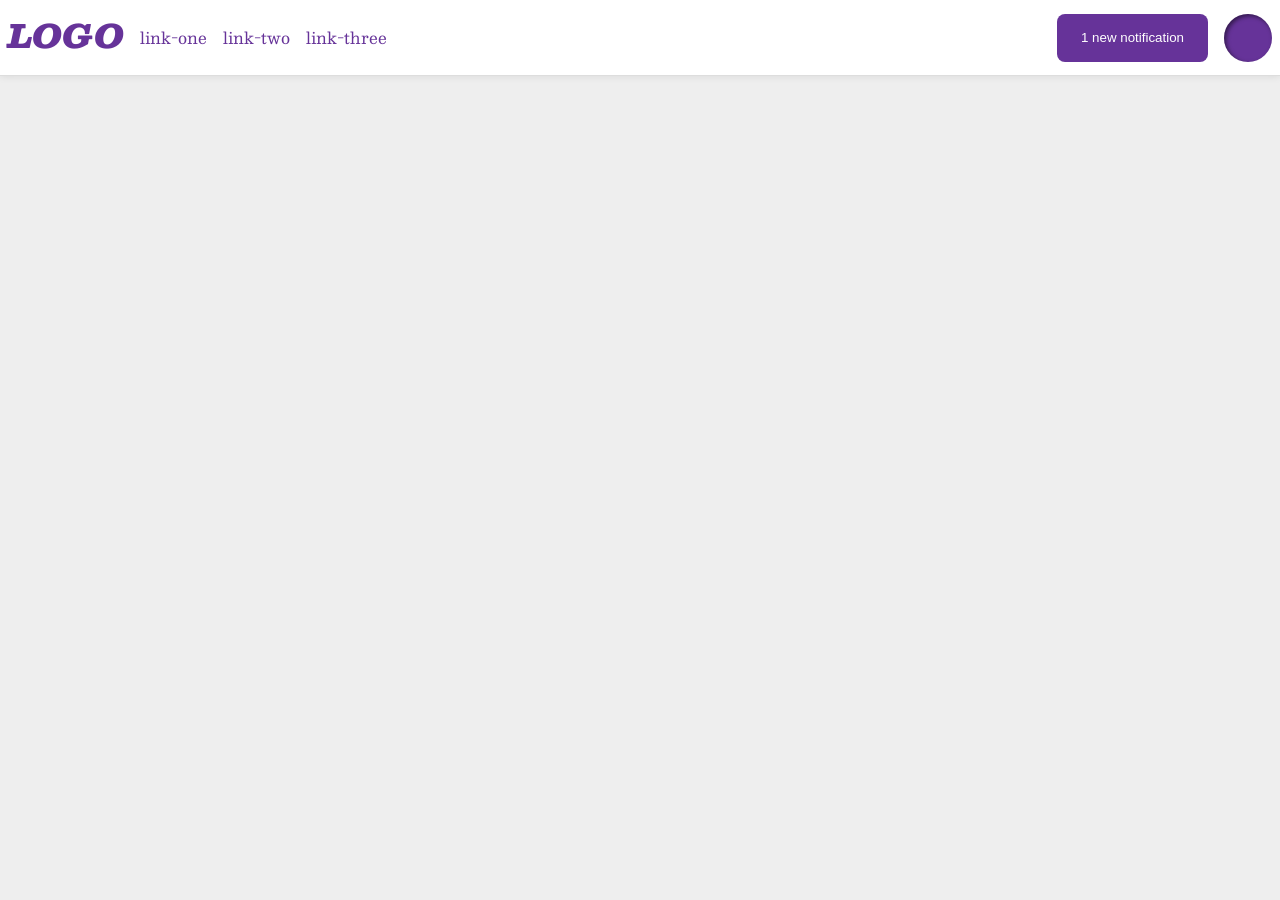
<file: foundations/flex/03-flex-header-2/index.html>
<!DOCTYPE html>
<html lang="en">
  <head>
    <meta charset="UTF-8">
    <meta http-equiv="X-UA-Compatible" content="IE=edge">
    <meta name="viewport" content="width=device-width, initial-scale=1.0">
    <title>Flex Header 2</title>
    <link rel="stylesheet" href="style.css">
  </head>
  <body>
    <div class="header">
      <div class="right-links header-contents">
        <div class="logo">
          LOGO
        </div>
        <ul class="links">
          <li><a href="https://google.com">link-one</a></li>
          <li><a href="https://google.com">link-two</a></li>
          <li><a href="https://google.com">link-three</a></li>
        </ul>
      </div>
      <div class="left-links header-contents">
        <button class="notifications">
          1 new notification
        </button>
        <div class="profile-image"></div>
      </div>
    </div>
  </body>
</html>
</file>
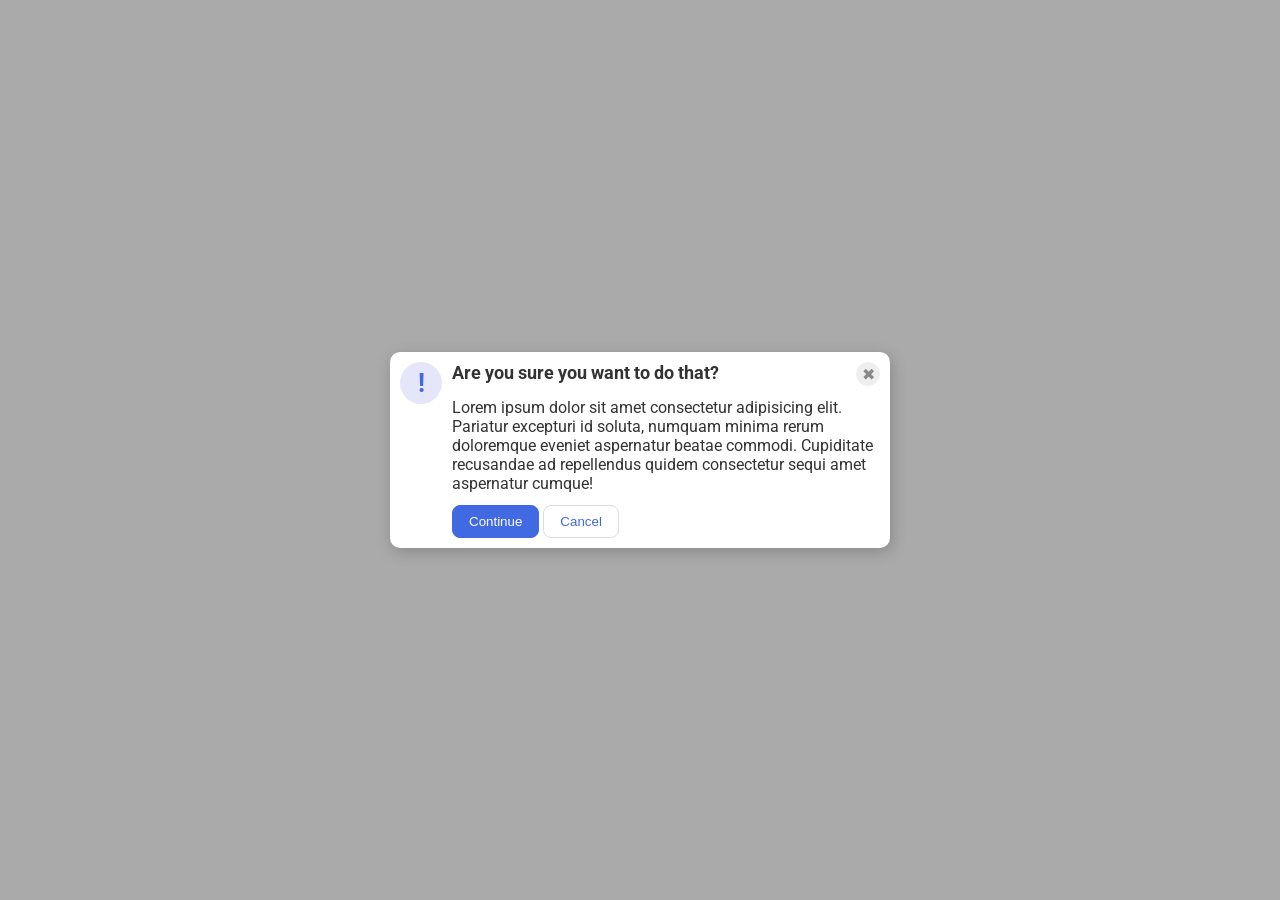
<file: foundations/flex/05-flex-modal/index.html>
<!DOCTYPE html>
<html lang="en">
  <head>
    <meta charset="UTF-8">
    <meta http-equiv="X-UA-Compatible" content="IE=edge">
    <meta name="viewport" content="width=device-width, initial-scale=1.0">
    <link rel="stylesheet" href="style.css">
    <title>Modal</title>
  </head>
  <body>
    <div class="modal">
      <div class="icon">!</div>
      <div class="header">
        <div class="title-close-button-container">
          Are you sure you want to do that?
          <button class="close-button">✖</button>
        </div>
        <div class="text">Lorem ipsum dolor sit amet consectetur adipisicing elit. Pariatur excepturi id soluta, numquam minima rerum doloremque eveniet aspernatur beatae commodi. Cupiditate recusandae ad repellendus quidem consectetur sequi amet aspernatur cumque!</div>
        <div class="buttons">
          <button class="continue">Continue</button>
          <button class="cancel">Cancel</button>
        </div>
      </div>
    </div>
  </body>
</html>
</file>
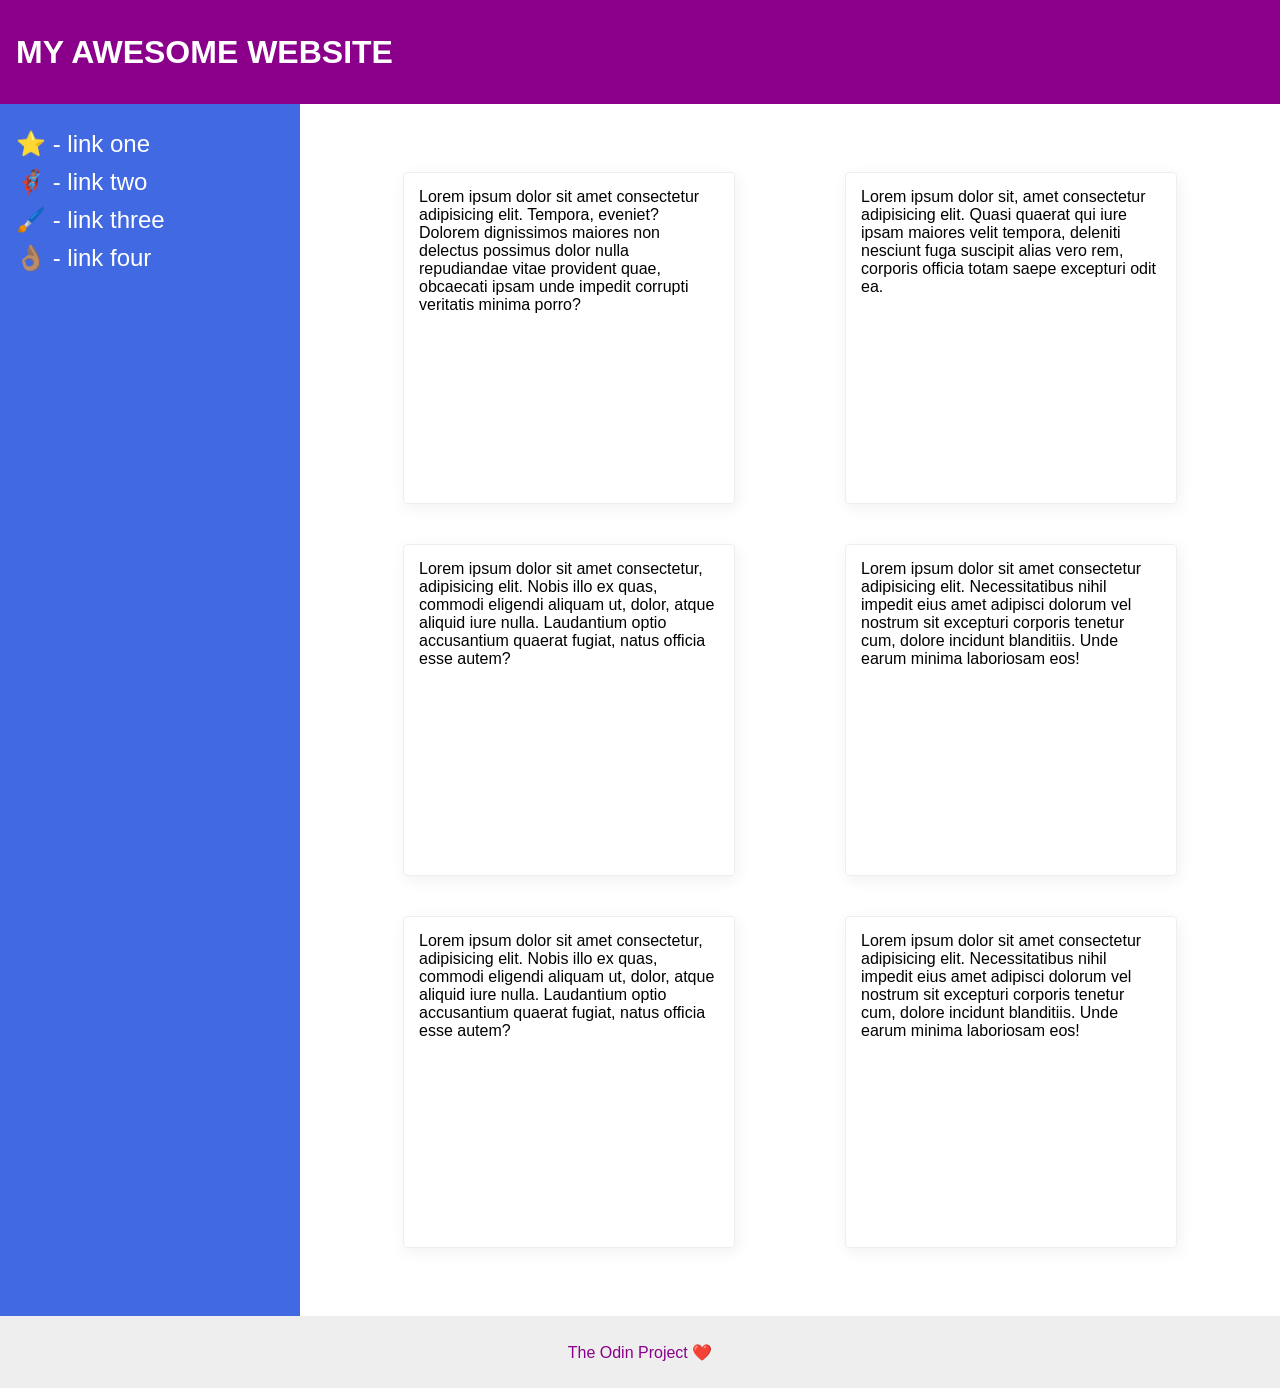
<file: foundations/flex/07-flex-layout-2/index.html>
<!DOCTYPE html>
<html lang="en">
  <head>
    <meta charset="UTF-8">
    <meta http-equiv="X-UA-Compatible" content="IE=edge">
    <meta name="viewport" content="width=device-width, initial-scale=1.0">
    <title>The Holy Grail</title>
    <link rel="stylesheet" href="style.css">
  </head>
  <body>
    <div class="header">
      MY AWESOME WEBSITE
    </div>
    <div class="center">
      <div class="sidebar">
        <ul>
          <li><a href="#">⭐ - link one</a></li>
          <li><a href="#">🦸🏽‍♂️ - link two</a></li>
          <li><a href="#">🖌️ - link three</a></li>
          <li><a href="#">👌🏽 - link four</a></li>
        </ul>
      </div>
      <div class="content">
        <div class="card">Lorem ipsum dolor sit amet consectetur adipisicing elit. Tempora, eveniet? Dolorem dignissimos maiores non delectus possimus dolor nulla repudiandae vitae provident quae, obcaecati ipsam unde impedit corrupti veritatis minima porro?</div>
        <div class="card">Lorem ipsum dolor sit, amet consectetur adipisicing elit. Quasi quaerat qui iure ipsam maiores velit tempora, deleniti nesciunt fuga suscipit alias vero rem, corporis officia totam saepe excepturi odit ea.</div>
        <div class="card">Lorem ipsum dolor sit amet consectetur, adipisicing elit. Nobis illo ex quas, commodi eligendi aliquam ut, dolor, atque aliquid iure nulla. Laudantium optio accusantium quaerat fugiat, natus officia esse autem?</div>
        <div class="card">Lorem ipsum dolor sit amet consectetur adipisicing elit. Necessitatibus nihil impedit eius amet adipisci dolorum vel nostrum sit excepturi corporis tenetur cum, dolore incidunt blanditiis. Unde earum minima laboriosam eos!</div>
        <div class="card">Lorem ipsum dolor sit amet consectetur, adipisicing elit. Nobis illo ex quas, commodi eligendi aliquam ut, dolor, atque aliquid iure nulla. Laudantium optio accusantium quaerat fugiat, natus officia esse autem?</div>
        <div class="card">Lorem ipsum dolor sit amet consectetur adipisicing elit. Necessitatibus nihil impedit eius amet adipisci dolorum vel nostrum sit excepturi corporis tenetur cum, dolore incidunt blanditiis. Unde earum minima laboriosam eos!</div>
      </div>
    </div>
    <div class="footer">
      The Odin Project ❤️
    </div>
  </body>
</html>
</file>
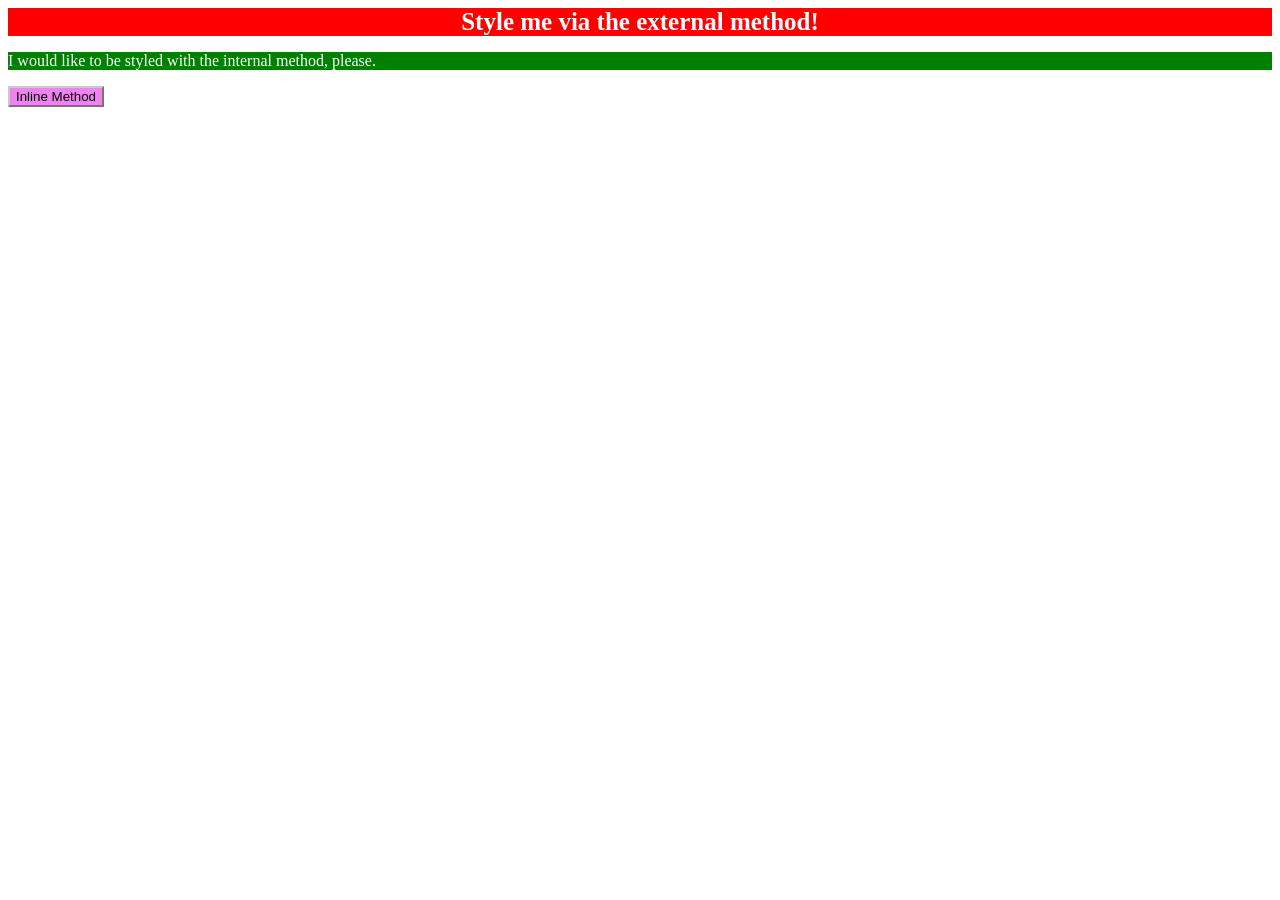
<file: foundations/intro-to-css/01-css-methods/index.html>
<!DOCTYPE html>
<html lang="en">
  <head>
    <meta charset="UTF-8">
    <meta http-equiv="X-UA-Compatible" content="IE=edge">
    <meta name="viewport" content="width=device-width, initial-scale=1.0">
    <title>Methods for Adding CSS</title>
    <link rel="stylesheet" href="style.css">
    <style>
      p {
        background-color: green;
        color: white;
      }
    </style>
  </head>
  <body>
    <div class="title">Style me via the external method!</div>
    <p>I would like to be styled with the internal method, please.</p>
    <button style="background-color: violet; border-color: rgb(201, 201, 201);">Inline Method</button>
  </body>
</html>
</file>
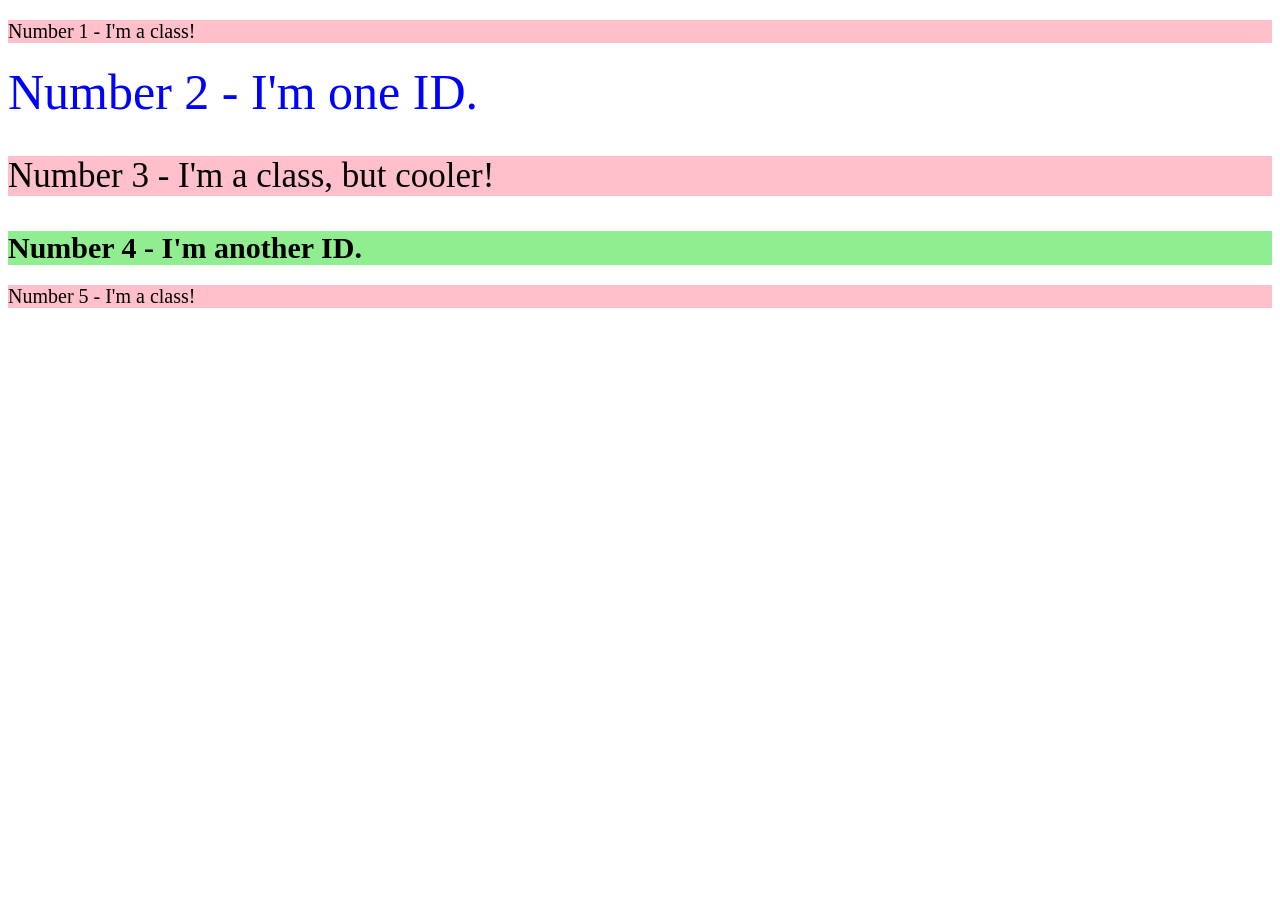
<file: foundations/intro-to-css/02-class-id-selectors/index.html>
<!DOCTYPE html>
<html lang="en">
  <head>
    <meta charset="UTF-8">
    <meta http-equiv="X-UA-Compatible" content="IE=edge">
    <meta name="viewport" content="width=device-width, initial-scale=1.0">
    <title>Class and ID Selectors</title>
    <link rel="stylesheet" href="style.css">
  </head>
  <body>
    <p class="class">Number 1 - I'm a class!</p>
    <div id="number_2">Number 2 - I'm one ID.</div>
    <p class="class cooler">Number 3 - I'm a class, but cooler!</p>
    <div id="number_4">Number 4 - I'm another ID.</div>
    <p class="class">Number 5 - I'm a class!</p>
  </body>
</html>
</file>
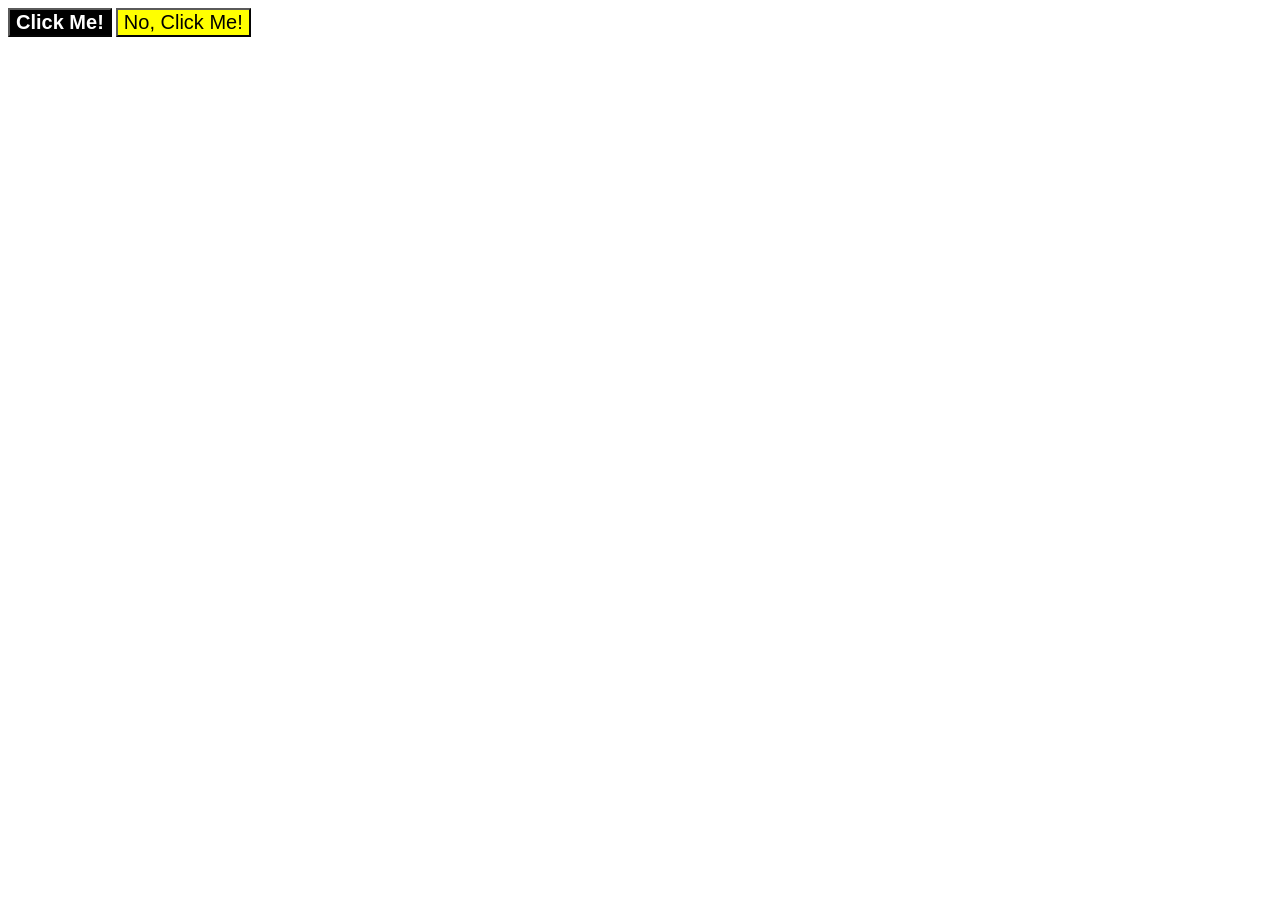
<file: foundations/intro-to-css/03-grouping-selectors/index.html>
<!DOCTYPE html>
<html lang="en">
  <head>
    <meta charset="UTF-8">
    <meta http-equiv="X-UA-Compatible" content="IE=edge">
    <meta name="viewport" content="width=device-width, initial-scale=1.0">
    <title>Grouping Selectors</title>
    <link rel="stylesheet" href="style.css">
  </head>
  <body>
    <button class="button first_option">Click Me!</button>
    <button class="button second_option">No, Click Me!</button>
  </body>
</html>
</file>
<file: foundations/flex/03-flex-header-2/style.css>
/* this is some magical font-importing.  
you'll learn about it later. */
@import url('https://fonts.googleapis.com/css2?family=Besley:ital,wght@0,400;1,900&display=swap');

body {
  margin: 0;
  background: #eee;
  font-family: Besley, serif;
}

.header {
  background: white;
  border-bottom: 1px solid #ddd;
  box-shadow: 0 0 8px rgba(0,0,0,.1);
  display: flex;
  justify-content: space-between;
  padding: 8px;
  align-items: center;
}

.profile-image {
  background: rebeccapurple;
  box-shadow: inset 2px 2px 4px rgba(0,0,0,.5);
  border-radius: 50%;
  width: 48px;
  height: 48px;
}

.logo {
  color: rebeccapurple;
  font-size: 32px;
  font-weight: 900;
  font-style: italic;
}

button {
  border: none;
  border-radius: 8px;
  background: rebeccapurple;
  color: white;
  padding: 8px 24px;
}

a {
  /* this removes the line under our links */
  text-decoration: none;
  color: rebeccapurple;
}

ul {
  list-style-type: none;
  display: flex;
  gap: 16px;
  padding: 0px;
}

.header-contents{
  display: flex;
  gap: 16px;
}
</file>
<file: foundations/flex/05-flex-modal/style.css>
@import url('https://fonts.googleapis.com/css2?family=Roboto:wght@400;700&display=swap');

html, body {
  height: 100%;
}

body {
  font-family: Roboto, sans-serif;
  margin: 0;
  background: #aaa;
  color: #333;
  /* I'll give you this one for free lol */
  display: flex;
  align-items: center;
  justify-content: center;
}

.modal {
  background: white;
  width: 480px;
  border-radius: 10px;
  box-shadow: 2px 4px 16px rgba(0,0,0,.2);
  display: flex;
  padding: 10px;
  gap:10px;
  justify-content: center;
}

.icon {
  color: royalblue;
  font-size: 26px;
  font-weight: 700;
  background: lavender;
  width: 42px;
  height: 42px;
  border-radius: 50%;
  display: flex;
  align-items: center;
  justify-content: center;
  flex-shrink: 0;
}

.close-button {
  background: #eee;
  border-radius: 50%;
  color: #888;
  font-weight: 400;
  font-size: 16px;
  height: 24px;
  width: 24px;
  display: flex;
  align-items: center;
  justify-content: center;
  border: 1px solid #eee;
  padding: 0;
}

button {
  cursor: pointer;
  padding: 8px 16px;
  border-radius: 8px;
}

button.continue {
  background: royalblue;
  border: 1px solid royalblue;
  color: white;
}

button.cancel {
  background: white;
  border: 1px solid #ddd;
  color: royalblue;
}

.header{
  display: flex;
  flex-direction: column;
  gap: 12px
}

.title-close-button-container{
  display: flex;
  justify-content: space-between;
  font-weight: bold;
  font-size: 18px;
}

.text{
  font-size: 16px;
}
</file>
<file: foundations/flex/07-flex-layout-2/style.css>
body {
  font-family: -apple-system, BlinkMacSystemFont, 'Segoe UI', Roboto, Oxygen, Ubuntu, Cantarell, 'Open Sans', 'Helvetica Neue', sans-serif;
  margin: 0;
  min-height: 100vh;
  display: flex;
  flex-flow: column;
 }

ul{
  list-style: none;
  margin: 0;
  padding: 0;
}

a{
  text-decoration: none;
  color: white;
  font-size: 24px;
}

li{
  margin: 10px 0px;
}

.header {
  height: 72px;
  background: darkmagenta;
  color: white;
  font-size: 32px;
  font-weight: 900;
  padding: 16px;
  display: flex;
  align-items: center;
}

.footer {
  height: 72px;
  background: #eee;
  color: darkmagenta;
  justify-content: center;
  align-items: center;
  display: flex;
}


.sidebar {
  background: royalblue;
  box-sizing: border-box;
  display: flex;
  justify-content: flex-start;
  align-items: flex-start;
  flex: 1 0 300px;
  padding: 16px;
}

.card {
  border: 1px solid #eee;
  box-shadow: 2px 4px 16px rgba(0,0,0,.06);
  border-radius: 4px;
  margin: 20px;
  height: 300px;
  width: 300px;
  padding: 15px;
  flex-shrink: 0;
}

.content{
  display: flex;
  flex-wrap: wrap;
  justify-content: space-around;
  padding: 48px;
}

.center{
  display: flex;
  align-self: stretch;
  flex: 5 0 500px;
}
</file>
<file: foundations/intro-to-css/01-css-methods/style.css>
.title {
    background-color: red;
    color: white;
    text-align: center;
    font-size: 25px;
    font-weight:bold;
}
</file>
<file: foundations/intro-to-css/02-class-id-selectors/style.css>
/* Add CSS Styling */

#number_2 {
    font-size: 50px;
    color: blue;
}

#number_4 {
    font-size: 30px;
    font-weight: bold;
    background-color: lightgreen;
}

.class{
    background-color: pink;
    font-size: 20px;
}

.cooler{
    font-size: 35px;
}
</file>
<file: foundations/intro-to-css/03-grouping-selectors/style.css>
/* Add CSS Styling */
.button{
    border-radius: 0%;
    font-size: 20px;
    border-color: rgb(90, 90, 90);
}
.first_option{
    background-color: black;
    color: white;
    font-weight: bold;
}

.second_option{
    background-color: yellow;
    
}
</file>
